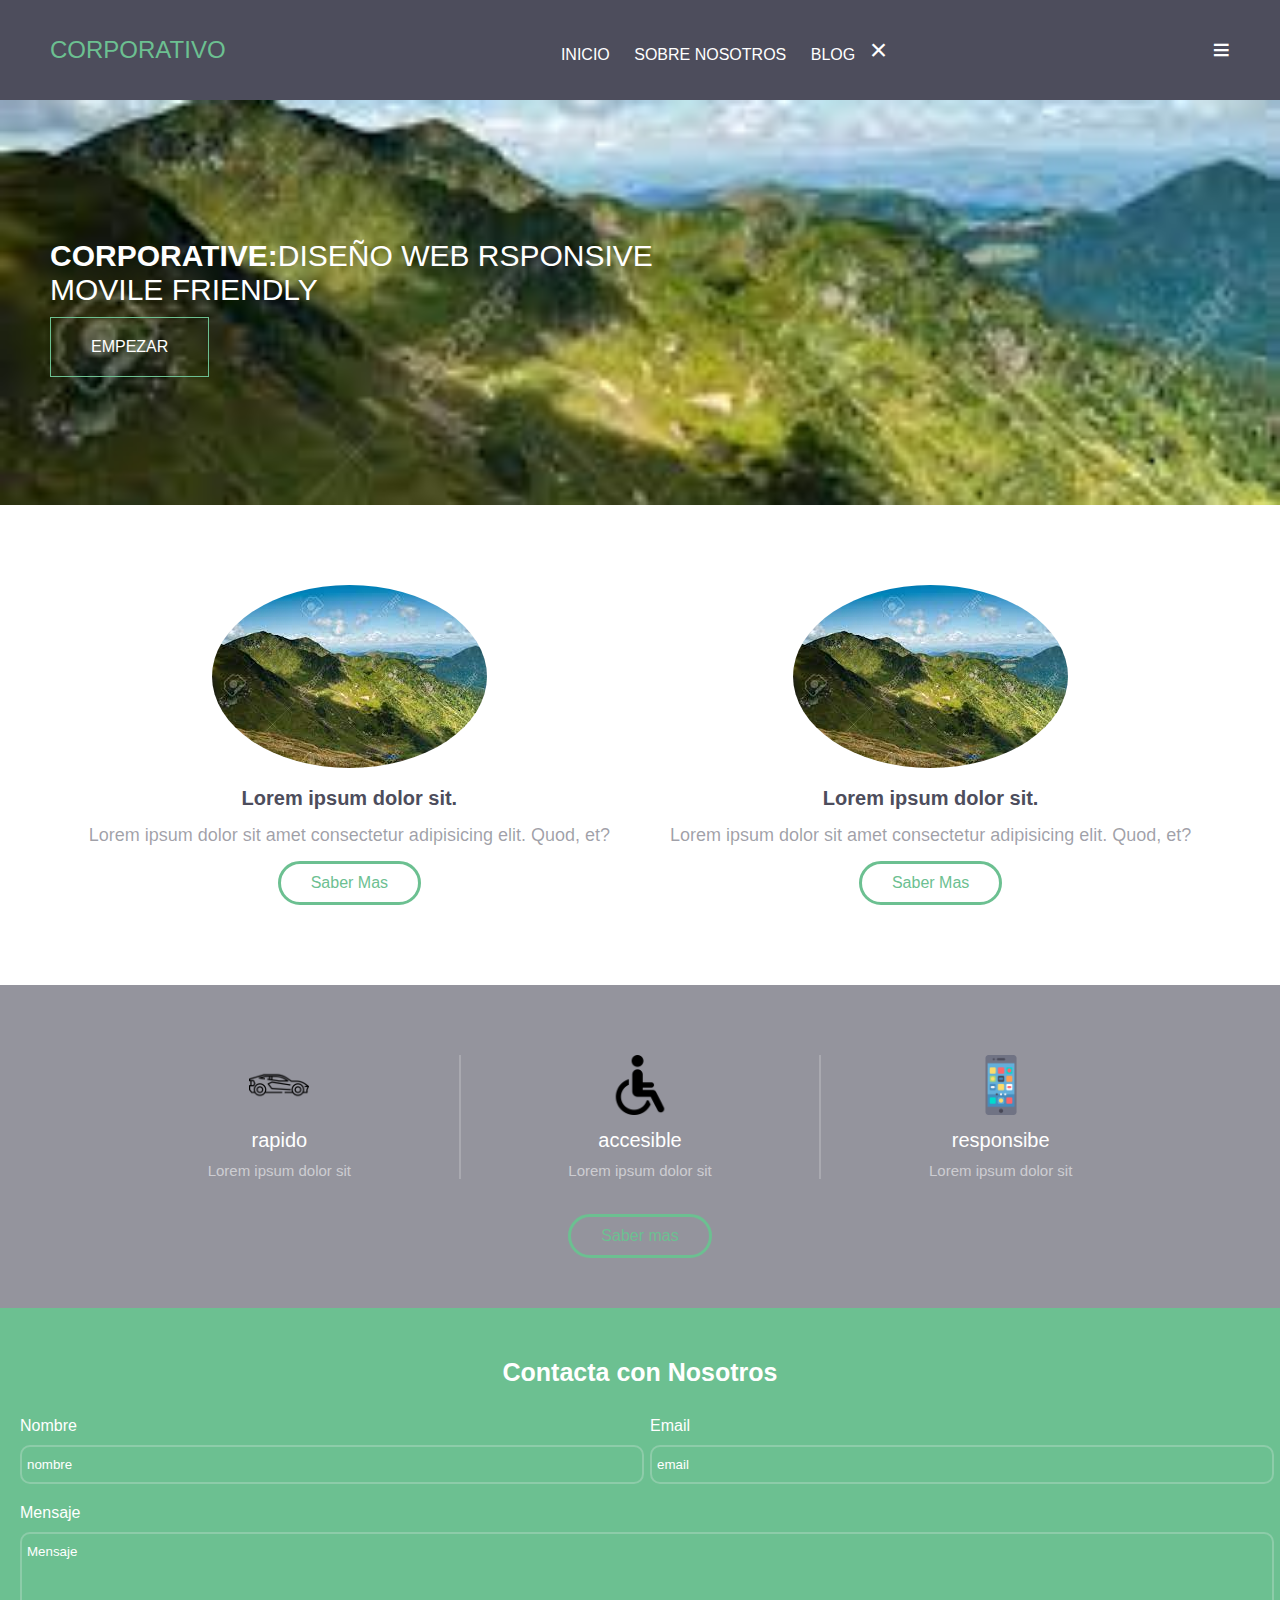
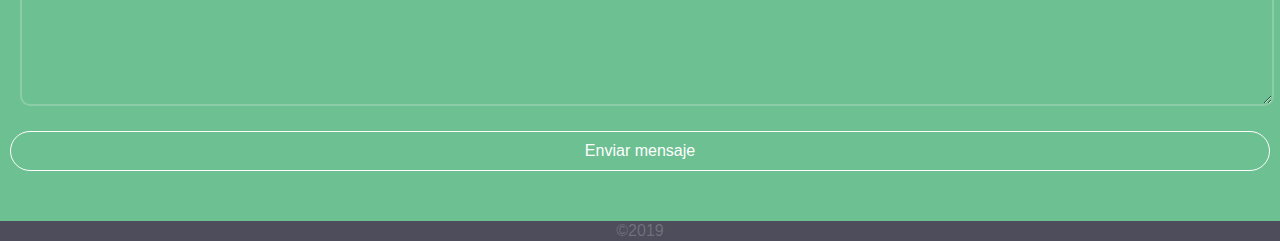
<file: Profile/index.html>
<!DOCTYPE html>
<html lang="en">

<head>
    <meta charset="UTF-8">
    <meta http-equiv="X-UA-Compatible" content="IE=edge">
    <meta name="viewport" content="width=device-width, initial-scale=1.0">
    <link rel="stylesheet" href="style.css">
    <title>Perfil</title>
</head>

<body>
    <header>
        <h2 class="logo">Corporativo</h2>
        <input type="checkbox" id="check">
        <label for="check" class="mostrar-menu">
            &#8801
        </label>
        <nav class="menu">
            <a href="#">Inicio</a>
            <a href="#">Sobre Nosotros</a>
            <a href="#">Blog</a>
            <label for="ckeck" class="esconder-menu">
                &#215
            </label>
        </nav>
    </header>
    <section id="banner">
        <div class="contenido-banner">
            <h3><span>CORPORATIVE:</span>DISEÑO WEB RSPONSIVE <br>MOVILE FRIENDLY</h3>
            <a href="#" class="boton-empezar">Empezar</a>
        </div>
    </section>
    <section id="personas">
        <div>
            <img src="./images/img.jpg" alt="">
            <h4>Lorem ipsum dolor sit.</h4>
            <p>Lorem ipsum dolor sit amet consectetur adipisicing elit. Quod, et?</p>
            <a href="#" class="boton-saber-mas">Saber Mas</a>
        </div>
        <div>
            <img src="./images/img.jpg" alt="">
            <h4>Lorem ipsum dolor sit.</h4>
            <p>Lorem ipsum dolor sit amet consectetur adipisicing elit. Quod, et?</p>
            <a href="#" class="boton-saber-mas">Saber Mas</a>
        </div>
    </section>
    <section id="iconos">
        <div class="contenido-iconos">
            <div>
                <img src="./images/carro.png" class="images" alt="">
                <h6>rapido</h6>
                <p>Lorem ipsum dolor sit</p>
            </div>
            <div>
                <img src="./images/silla.png" class="images" alt="">
                <h6>accesible</h6>
                <p>Lorem ipsum dolor sit</p>
            </div>
            <div id="icono-mobile">
                <img src="./images/telefono.png" class="images" alt="">
                <h6>responsibe</h6>
                <p>Lorem ipsum dolor sit</p>
            </div>
        </div>
        <div class="boton-iconos">
            <a href="#" class="boton-saber-mas">Saber mas</a>
        </div>
    </section>

    <section id="conctato">
        <h4>Contacta con Nosotros</h4>
        <form action="#">
            <div class="datos-form">
                <div class="nombre">
                    <label for="nombre">Nombre</label>
                    <input type="text" name="nombre" id="nombre" placeholder="nombre">
                </div>
                <div class="email">
                    <label for="email">Email</label>
                    <input type="email" name="email" id="email" placeholder="email">
                </div>
            </div>
            <div class="mensaje">
                <label for="mensaje">Mensaje</label>
                <textarea name="mensaje" id="mensaje" cols="30" rows="10" placeholder="Mensaje"></textarea>
            </div>
            <div class="boton-formulario">
                <a href="#" class="boton-saber-mas">
                    Enviar mensaje</a>
            </div>

        </form>
    </section>
    <footer>
        <p>&copy;2019</p>
    </footer>
</body>

</html>
</file>
<file: Profile/style.css>
/*Reste*/
* {
    margin: 0;
    padding: 0;
    font-family: Verdana, Geneva, Tahoma, sans-serif;
}

/*Header*/
header {
    height: 100px;
    background: #4D4D5C;
    padding: 0 50px;
    color: #fff;
    display: flex;
    justify-content: space-between;
    align-items: center;
}

.logo {
    text-transform: uppercase;
    color: #6cc091;
    font-weight: 200;
}

.menu a {
    color: #fff;
    text-transform: uppercase;
    text-decoration: none;
    padding: 0 10px;
    transition: 0.4s;
}

.mostrar-menu,
.esconder-menu {
    font-size: 30px;
    cursor: pointer;
    /*display: none;*/
    transition: 0.4s;
}

.mostrar-menu {
    order: 1;
}

.menu a:hover,
.mostrar-menu:hover,
.esconder-menu:hover {
    color: #6cc091;

}

#check {
    display: none;
}

/*Banner*/
#banner{
    padding: 0 50px;
    background-image: url(./images/img.jpg);
    height: 45vh;
    background-size: cover;
    background-position: center;
}
#banner::before{
    content: "";
    background: rgb(77,77,92.0.6);
    position: absolute;
    width: 100%;
    height: 45vh;
    left: 0;
}
.contenido-banner{
    position: relative;
    color: #fff;
    height: 100%;
    display: flex;
    flex-direction: column;
    justify-content: center;
}
.contenido-banner h3{
    font-size: 30px;
    font-weight: 400;
    padding: 10px 0px;
}

.contenido-banner h3 span{
    font-weight: 600;
}

.boton-empezar{
    text-decoration: none;
    color: #fff;
    border: 1px solid #6cc091;
    padding: 20px 40px;
    align-self: baseline;
    transition: all 0.4s;
    text-transform: uppercase;
}
.boton-empezar:hover{
    background: #6cc09070;
}


/*Personas*/
#personas{
    padding: 50px 50px;
    display: flex;
    justify-content: center;
    text-align: center;
}
#personas img{
    border-radius: 100%;
}
#personas div{
    padding: 30px 30px;
}
#personas div h4{
    color: #4D4D5C;
    font-size: 20px;
    margin: 15px 0px;
}
#personas div  p{
    color: #4D4D5C87;
    font-size: 18px;
}
.boton-saber-mas{
    display: inline-block;
    text-decoration:none;
    color: #6cc091;
    padding: 10px 30px;
    border: 3px solid #6cc091;    
    border-radius: 30px;
    margin-top: 15px;
    transition: all 0.4s;
}
.boton-saber-mas:hover{
    background: #6cc091;
    color: #fff;
}

/*iconos*/
.images{
    width: 60px;
    height: 60px;
}
#iconos{
    padding: 0px 50px;
    background: rgba(77, 77, 92, 0.6);
}
.contenido-iconos{
    padding: 50px 50px 0px 50px;
    display: flex;
    justify-content: space-between;
    text-align: center;
}
.contenido-iconos div{
    flex: 1;
    margin: 20px 0px;
    border-right: 2px solid rgba(255,255,255,0.2);
}
#icono-mobile{
    border: none;
}
.contenido-iconos i{
    color: #6cc091;
}
.contenido-iconos div h6{
    color: #fff;
    font-size: 20px;
    font-weight: 100;
    margin: 10px 0px;
}
.contenido-iconos div p{
    color: rgba(255, 255, 255,0.55);
    font-size: 15px;
}
.boton-iconos{
    text-align: center;
    padding-bottom: 50px;
}

/*Formulario*/
#conctato{
    background: #6cc091;
    padding: 50px 10px;
    color: #fff;
}
#conctato h4{
    text-align: center;
    font-size: 25px;
    margin-bottom: 20px;
}
#conctato-form{
    max-width: 80%;
    margin: 0 auto;
}
.datos-form{
    display: flex;
}
.datos-form div{
    padding: 10px;
    flex: 1;    
}
form label{
    display: block;
    margin-bottom: 10px;
}
form input,
form textarea{
    background: #6cc091;
    border-radius: 10px;
    border: 2px solid #8dcca9;
    padding: 10px 5px;
    outline: 0;
    color: #fff;
    width: 100%;
}
form input:focus,
form textarea:focus{
    border-color: #4bae77;
    box-shadow: 0 0 0 1px #4bae77;
} 
form input::placeholder,
form textarea::placeholder{
    color: #fff;
}
.mensaje{
    display: flex;
    flex-direction: column;
    padding: 10px;
}
.boton-formulario .boton-saber-mas{
    display: block;
    border: 1px solid #fff;
    color: #fff;
    text-align: center;
    transition: 0.4s;
}
.boton-formulario .boton-saber-mas:hover{
    background: #4fa77a;
}

/*Footer*/
footer{
   background: #4D4D5C;
   color: #cccccc4a;
   text-align: center;
   padding: 1px 0px; 
}
/*Responsive*/

@media(max-width: 768px) {

    /*medida para Ttablet*/
    /*Header*/
    .mostrar-menu,
    .esconder-menu {
        display: block;
    }

    .menu {
        position: fixed;
        width: 100%;
        height: 100vh;
        background: #4D4D5C;
        right: -100%;
        top: 0;
        text-align: center;
        padding: 100px 0px;
        z-index: 100;
        transition: 0.8s;
    }

    .menu a {
        display: block;
        padding: 20px;
    }

    .esconder-menu {
        position: absolute;
        top: 40px;
        right: 40px;
    }

    #check:checked~.menu {
        right: 0;
    }

    /*personas*/
    #personas{
        flex-direction: column;
    }
    /*iconos*/
    .contenido-iconos{
        flex-direction: column;
    }
    .contenido-iconos div{
        border: none;
    }

    /*Formulario*/
    .datos-form{
        flex-direction: column;
    }
}

/*45:00*/
</file>
